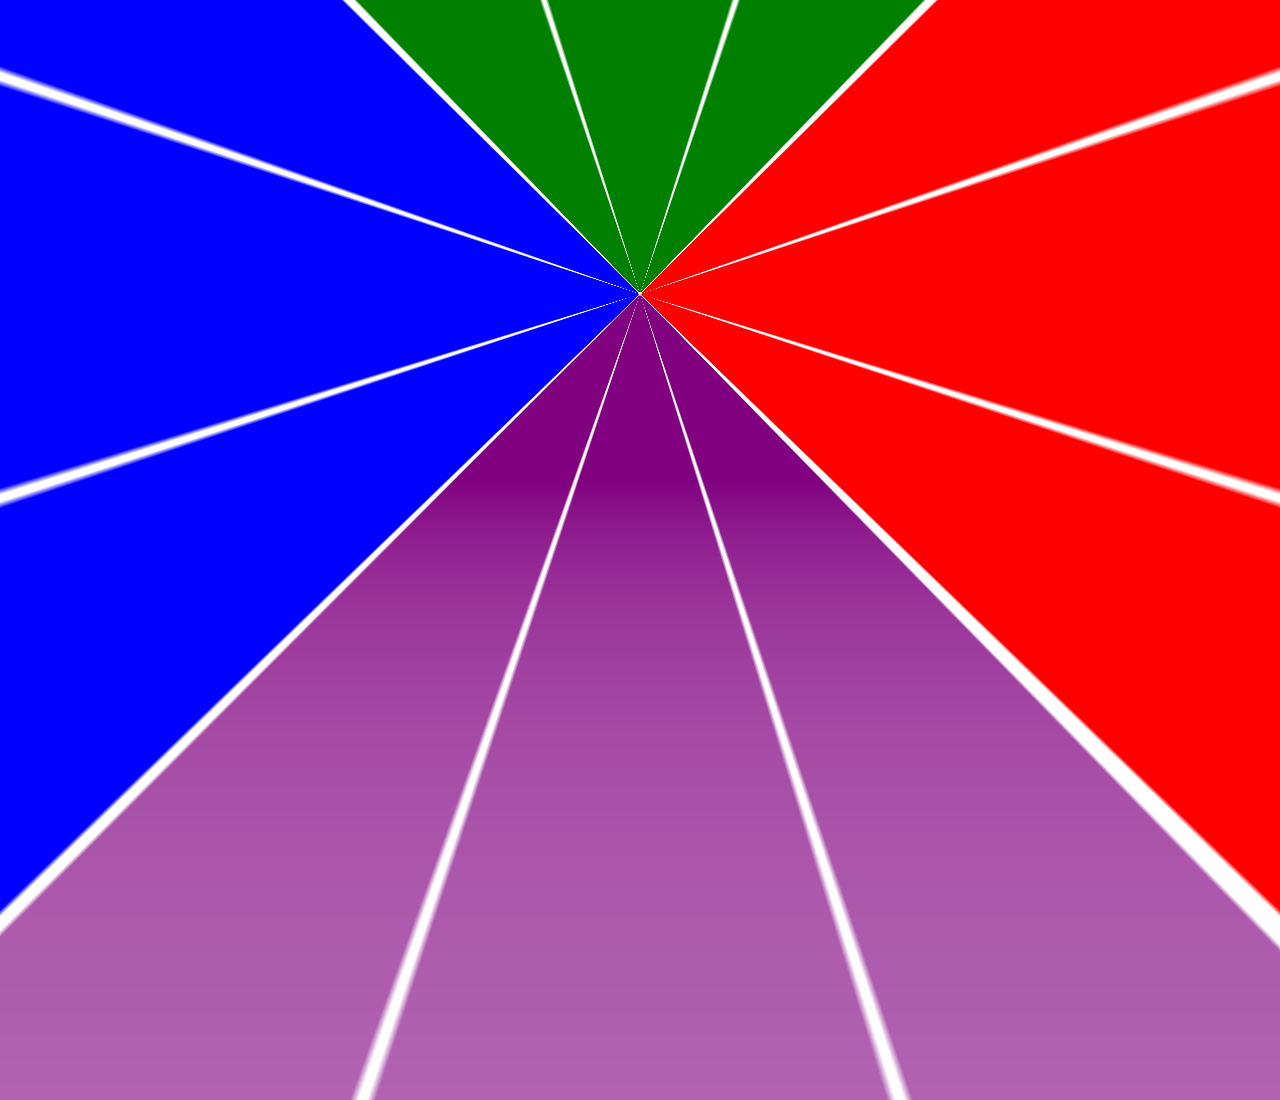
<file: magicCube/index.html>
<!DOCTYPE html>
<html lang="en">
<head>
	<meta charset="UTF-8">
	<title>3D Cube</title>
	<link rel="stylesheet" href="stylesheet/3Dcube.css" type="text/css">
</head>
<body>
	<div id="view">
		<div id="box">
			<div class="faceA">
				<div></div>
				<div></div>
				<div></div>
				<div></div>
				<div></div>
				<div></div>
				<div></div>
				<div></div>
				<div></div>
			</div>
			<div class="faceB">
				<div></div>
				<div></div>
				<div></div>
				<div></div>
				<div></div>
				<div></div>
				<div></div>
				<div></div>
				<div></div>
			</div>
			<div class="faceC">
				<div></div>
				<div></div>
				<div></div>
				<div></div>
				<div></div>
				<div></div>
				<div></div>
				<div></div>
				<div></div>
			</div>
			<div class="faceD">
				<div></div>
				<div></div>
				<div></div>
				<div></div>
				<div></div>
				<div></div>
				<div></div>
				<div></div>
				<div></div>
			</div>
			<div class="faceE">
				<div></div>
				<div></div>
				<div></div>
				<div></div>
				<div></div>
				<div></div>
				<div></div>
				<div></div>
				<div></div>
			</div>
			<div class="faceF">
				<div></div>
				<div></div>
				<div></div>
				<div></div>
				<div></div>
				<div></div>
				<div></div>
				<div></div>
				<div></div>
			</div>
		</div>
	</div>
</body>
</html>
</file>
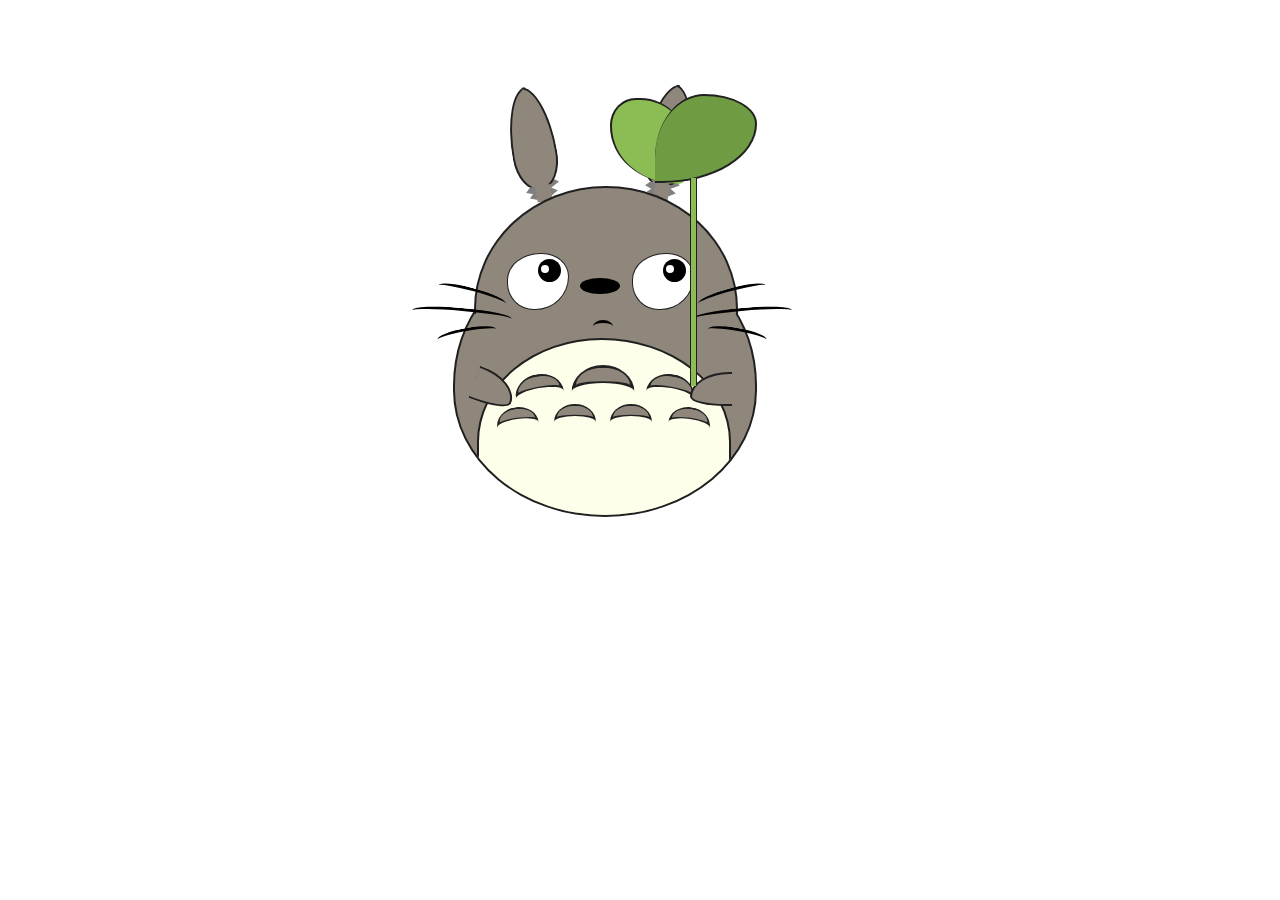
<file: dodoro/dodoro.html>
<!DOCTYPE html>
<html lang="en">

<head>
    <meta charset="UTF-8">
    <title>龙猫</title>
    <link rel="stylesheet" href="stylesheet/dodoro.css" type="text/css">
</head>

<body>
    <div id="view">
        <div class="leftEarWrapper">
            <div class="leftEarOneContainer">
                <div class="leftEarOne">
                </div>
            </div>
            <div class="leftEarTwoContainer">
                <div class="leftEarTwo">
                </div>
            </div>
            <div class="leftEarBottom"></div>
            <div class="leftEarBottomTwo"></div>
            <div class="leftEarBottomThree"></div>
            <div class="leftEarBottomFour"></div>
            <div class="leftEarBottomCenter"></div>
        </div>
        <div class="RightEarWrapper">
            <div class="leftEarOneContainer">
                <div class="leftEarOne">
                </div>
            </div>
            <div class="leftEarTwoContainer">
                <div class="leftEarTwo">
                </div>
            </div>
            <div class="leftEarBottom"></div>
            <div class="leftEarBottomTwo"></div>
            <div class="leftEarBottomThree"></div>
            <div class="leftEarBottomFour"></div>
            <div class="leftEarBottomCenter"></div>
        </div>
        <div class="head"></div>
    <div class="face">
        <div class="left eye">
            <div class="innerEye"></div>
        </div>
        <div class="right eye">
            <div class="innerEye"></div>
        </div>
        <div class="nose"></div>
        <div class="mouth"></div>
        <div class="leftwhiskers">
            <div class="whiskersWrapper">
                <div class="whisker-top"></div>
                <div class="whisker-middle"></div>
                <div class="whisker-bottom"></div>
            </div>
        </div>
        <div class="rightwhiskers">
            <div class="whiskersWrapper">
                <div class="whisker-top"></div>
                <div class="whisker-middle"></div>
                <div class="whisker-bottom"></div>
            </div>
        </div>
    </div>
    <div class="body">
        <div class="innerBody">
            <div class="first bodyPattern"></div>
            <div class="second bodyPattern"></div>
            <div class="third bodyPattern"></div>
            <div class="fourth bodyPattern"></div>
            <div class="fifth bodyPattern"></div>
            <div class="sixth bodyPattern"></div>
            <div class="seventh bodyPattern"></div>
        </div>
        <div class="left hand"></div>
        <div class="right hand"></div>
    </div>
 
    <div class="leaveTop"><div class="leaveLeft"></div>
    <div class="leaveRight"></div></div>   <div class="leaveBottom">
    </div>
    </div>
</body>

</html>
</file>
<file: magicCube/stylesheet/3Dcube.css>
body,html
{
height:100%;
}

#view
{
	width:600px;
	height:600px;
	margin:200px auto;
}

#box
{

	width:188px;
	height:188px;
	-webkit-transform-style:preserve-3d;
	-webkit-perspective:0;
	position: relative;
	margin:0 auto;
	-webkit-animation-name:animation;
	-webkit-animation-timing-function:ease-in-out;
	-webkit-animation-iteration-count:infinite;
	-webkit-animation-duration:3s;
	-webkit-transform-origin:94px 94px 0;
}

@-webkit-keyframes animation
{
	from,to{}
	16%{-webkit-transform:rotateY(-90deg);}
	33%{-webkit-transform:rotateY(-90deg)rotateZ(135deg);}
	50%{-webkit-transform:rotateY(225deg)rotateZ(135deg);}
	66%{-webkit-transform:rotateY(135deg)rotateZ(135deg);}
	83%{-webkit-transform:rotateX(135deg);}
}
.faceA,.faceB,.faceC,.faceD,.faceE,.faceF
{
	
	position: absolute;
}

.faceA
{
	-webkit-transform:
	translateZ(-94px);
}
.faceB
{
	-webkit-transform:
	rotateY(90deg)  translateZ(94px);
}
.faceC
{
	-webkit-transform:
	rotateY(90deg)
	rotateX(90deg)
	translateZ(94px);
}
.faceD
{
	-webkit-transform:
	rotateY(90deg) rotateX(0deg) translateZ(-94px);
}
.faceE
{
	-webkit-transform:
	translateZ(94px);
}
.faceF
{
	-webkit-transform:
	rotateX(90deg) translateZ(-94px);
}


.faceA div
{
	background-color: yellow;
	width:60px;
	height:60px;
	float:left;
	border-radius:10px;
	border:1px solid white;

}

.faceB div
{
	background-color: red;
	width:60px;
	height:60px;
	float:left;
		border-radius:10px;
		border:1px solid white;
}

.faceC div
{
	background-color: green;
	width:60px;
	height:60px;
	float:left;
		border-radius:10px;
		border:1px solid white;
}

.faceD div
{
	background-color: blue;
	width:60px;
	height:60px;
	float:left;
		border-radius:10px;
		border:1px solid white;
}

.faceE div
{
	background-color: cyan;
	width:60px;
	height:60px;
	float:left;
		border-radius:10px;
		border:1px solid white;
	}

.faceF div
{
	background-color: purple;
	width:60px;
	height:60px;
	float:left;
		border-radius:10px;
		border:1px solid white;
}
</file>
<file: dodoro/stylesheet/dodoro.css>
.leftEarOne
{
	width: 40px;
    height: 100px;
    border:2px solid #202020;
    position: absolute;
    border-top-left-radius: 83% 100px;
    border-bottom-left-radius: 70% 50px;
    background: #8f877c;
}

.leftEarOneContainer
{
	width:24px;
	height:100px;
	overflow: hidden;
	position: absolute;
	z-index: 1;
	top:100px;
	left:100px;
}

.leftEarTwo
{
	width: 40px;
    height: 100px;
    border:2px solid #202020;
    position: absolute;
    border-top-right-radius: 83% 100px;
    border-bottom-right-radius: 70% 50px;
    background: #8f877c;
    left:-20px;
}

.leftEarTwoContainer
{
	width:24px;
	height:100px;
	position: absolute;
	z-index: 3;
	top:100px;
	left:121px;
	overflow: hidden;

}

.leftEarBottom
{
	border-left: 15px solid gray;
	border-top: 7px solid transparent;
	border-bottom:7px solid transparent;
	width:0;
	height:0;
	position: absolute;
	top: 198px;
	left:110px;
	transform:rotate(45deg);

}
.leftEarBottomTwo
{
	border-left: 10px solid gray;
	border-top: 5px solid transparent;
	border-bottom:5px solid transparent;
	width:0;
	height:0;
	position: absolute;
	top:206px;
	left:112px;
	transform:rotate(47deg);

}

.leftEarBottomThree
{
	border-left: 15px solid gray;
	border-top: 7px solid transparent;
	border-bottom:7px solid transparent;
	width:0;
	height:0;
	position: absolute;
	top:194px;
	left:124px;
	transform:rotate(126deg);

}

.leftEarBottomFour
{
	border-left: 10px solid gray;
	border-top: 5px solid transparent;
	border-bottom:5px solid transparent;
	width:0;
	height:0;
	position: absolute;
	top:204px;
	left:127px;
	transform:rotate(122deg);

}
.leftEarBottomCenter
{
	width:15px;
	height:20px;
	position: absolute;
	top:196px;
	left:117px;
	background-color: #8f877c;
}

.leftEarWrapper
{
	position: absolute;
    top: 2px;
    left: -5px;
	transform-origin: bottom left;
	transform: rotate(-10deg);
}


.RightEarWrapper
{
	position: absolute;
    top: -43px;
    left: 185px;
	transform-origin: bottom right;
	transform: rotate(10deg);
}

.head
{
	width:260px;
	height:126px;
	border:2px solid #202020;
	border-bottom: transparent;
	background-color: #8f877c;
	border-top-left-radius: 306px 285px;
	border-top-right-radius:306px 285px;
	border-bottom-left-radius: 0px 0px;
	border-bottom-right-radius: 0px 0px;
	z-index: 3;
	position: absolute;
	top: 178px;
    left: 84px;
}

.face

{
	position: absolute;
	top:240px;
	left:127px;
}
.left.eye
{
	top:5px;
	left:-10px;
}
.right.eye
{
	top:5px;
	left:115px;
}

.eye
{
	width:60px;
	height:55px;
	border-bottom-left-radius: 40px 40px;
	border-bottom-right-radius:50px 50px;
	border-top-left-radius: 50px 40px;
	border-top-right-radius: 40px 35px;
	background-color: white;
	border:1px solid #202020;
	z-index: 10;
	position: absolute;

}

@-webkit-keyframes eye-animation
{
	from,to{}
	16%{-webkit-transform:translate(4px,2px);}
	33%{-webkit-transform:translate(0px,1px);}
	50%{-webkit-transform:translate(0px,-4px);}
	66%{-webkit-transform:translate(-3px,0px);}
	83%{-webkit-transform:translate(-1px,0px);}

}
.innerEye
{
	width:23px;
	height:23px;
	border-radius: 50%;
	background-color: black;
	z-index: 15;
	position: relative;
	top:5px;
	left:30px;
		-webkit-animation-name:eye-animation;
	-webkit-animation-timing-function:ease-in-out;
	-webkit-animation-iteration-count:infinite;
	-webkit-animation-duration:3s;
}
.innerEye:after
{
	    content: "";
    position: absolute;
    width: 8px;
    height: 8px;
    background-color: white;
    z-index: 20;
    top: 6px;
    left: 3px;
    border-radius: 50%;
}

.nose
{
	width:40px;
	height:16px;
	background-color: black;
	z-index: 25;
	position: absolute;
	left:63px;
	top:30px;
	border-radius:50%;

}
.mouth
{
	width: 20px; 
	height: 10px; 
	border:3px solid black;
	border-bottom: transparent;
	border-left: transparent;
	border-right:transparent;
	background: #8f877c; 
	border-radius:50%;
	z-index: 25;
	position: absolute;
	left:76px;
	top:72px;
}

.leftwhiskers
{
	position: absolute;
	left:-90px;
	top:40px;
}
.whisker-top
{
	width: 70px; 
	height: 10px; 
	border-top:3px solid black;
	border-bottom: 3px transparent;
	border-left: 3px transparent;
	border-right: 3px transparent;
	border-radius:50%;
	z-index: 25;
	position: absolute;
	left:10px;
	transform:rotate(15deg);
}

.whisker-middle
{
	width: 100px; 
	height: 10px; 
	border:3px solid black;
	border-bottom: transparent;
	border-left: transparent;
	border-right:transparent;
	border-radius:50%;
	z-index: 25;
	position: absolute;
	top:20px;
	left:-15px;
	transform:rotate(5deg);
}

.whisker-bottom
{
	width: 60px; 
	height: 10px; 
	border:3px solid black;
	border-bottom: transparent;
	border-left: transparent;
	border-right:transparent;
	border-radius:50%;
	z-index: 25;
	position: absolute;
	top:40px;
	left:10px;
	transform:rotate(-10deg);
}

.rightwhiskers
{
	position: absolute;
	left:260px;
	top:40px;
	transform:rotateY(180deg);
	z-index: 30;
}
.body
{
	width:300px;
	height:250px;
	border:2px solid #202020;
	background-color: #8f877c;
    border-bottom-left-radius: 180px 150px;
	border-bottom-right-radius:180px 150px;
	border-top-left-radius: 120px 145px;
	border-top-right-radius: 120px 145px;
	z-index: 0;
	position: absolute;
	top: 255px;
    left: 63px;
    overflow: hidden;
}

.innerBody
{
   width: 250px;
    height: 180px;
    background-color: #fdffea;
    border: 2px solid #202020;
    z-index: 10;
    position: absolute;
    border-bottom-left-radius: 50%;
    border-bottom-right-radius: 50%;
    border-top-left-radius: 180px 150px;
    border-top-right-radius: 187px 150px;
    top: 73px;
    left: 22px;
}

.first.bodyPattern
{
	transform: scale(0.7,0.7) rotate(-10deg);
    position: absolute;
    left: 26px;
    top: 25px;

}

.second.bodyPattern
{
	transform: scale(0.9,0.9);
    position: absolute;
    left: 89px;
    top: 22px;

}

.third.bodyPattern
{
	transform: scale(0.7,0.7) rotate(10deg);
    position: absolute;
    left: 156px;
    top: 25px;

}

.fourth.bodyPattern
{
	transform: scale(0.6,0.6) rotate(-8deg);
    position: absolute;
    left: 4px;
    top: 55px;

}

.fifth.bodyPattern
{
	transform: scale(0.6,0.6);
    position: absolute;
    left: 61px;
    top: 52px;

}

.sixth.bodyPattern
{
	transform: scale(0.6,0.6) ;
    position: absolute;
    left: 117px;
    top: 52px;

}

.seventh.bodyPattern
{
	transform: scale(0.6,0.6) rotate(8deg);
    position: absolute;
    left:175px;
    top: 55px;

}


.bodyPattern
{
	width: 70px; 
	height: 40px; 
	border:20px solid #202020;
	border-bottom: transparent;
	border-left: transparent;
	border-right:transparent;
	border-radius:50%;
	z-index: 25;
	position: absolute;
	top:40px;
	left:10px;
}

.bodyPattern:after
{
	content: "";
	width: 60px; 
    height: 24px;
    border: 15px solid #8f877c;
    border-bottom: transparent;
    border-left: transparent;
    border-right: transparent;
    border-radius: 50%;
    z-index: 30;
    position: absolute;
    top: -17px;
    left: 5px;
}

.left.hand
{
position: absolute;
    left: 18px;
    top: 107px;
}

.right.hand
{
position: absolute;
    left: 235px;
    top: 107px;
    transform: rotateY(180deg);
}
.hand
{
	width: 40px;
    height: 30px;
    background-color: #8f877c;
    border: 2px solid #202020;
    z-index: 30;
    position: absolute;
    border-bottom-left-radius: 0;
    border-bottom-right-radius: 199px 53px;
    border-top-left-radius: 0;
    border-top-right-radius: 222px 138px;
    border-left: transparent;
    transform: rotate(20deg);
}
#view

{

	margin:0 auto;
	display: block;
	width:500px;
	height:500px;
	position: relative;
}
.leaveBottom
{
	    width: 5px;
    height: 208px;
    background-color: #8cbd54;
    border: 1.5px solid #202020;
    border-bottom: none;
    border-top:none;
    position: absolute;
    left: 300px;
    top: 170px;
    z-index: 30;
}

.leaveLeft
{
	  width: 80px;
    height: 84px;
    border-bottom-left-radius: 151px 128px;
    border-bottom-right-radius: 31px 57px;
    border-top-left-radius: 57px 60px;
    border-top-right-radius: 115px 131px;
    background-color: #8cbd54;
    border: 2px solid #202020;
    position: absolute;
    border-right: transparent;
    left: 220px;
    top: 90px;
/*    z-index: 40;*/
    border-bottom:transparent;
    border-right:transparent;
}
.leaveRight
{
width: 100px;
    height: 85px;
        border-bottom-left-radius: 0;
    border-bottom-right-radius: 190px 118px;
    border-top-left-radius: 98px 127px;
    border-top-right-radius: 105px 59px;
    background-color: #6f9b42;
    border: 2px solid #202020;
    position: absolute;
    left: 265px;
    top: 86px;
/*    z-index: 50;*/
    border-left: transparent;
}

.leaveTop
{
	-webkit-animation-name:leaf-animation;
	-webkit-animation-timing-function:ease-in-out;
	-webkit-animation-iteration-count:infinite;
	-webkit-animation-duration:5s;
	-webkit-transform-origin:center;
	z-index:55;
}

@-webkit-keyframes leaf-animation
{
	from,to{}
	16%{-webkit-transform:rotate(5deg);}
	33%{-webkit-transform:rotate(-5deg);}
	50%{-webkit-transform:rotate(5deg);}
	66%{-webkit-transform:rotate(-5deg);}
	83%{-webkit-transform:rotate(5deg);}

}
</file>
